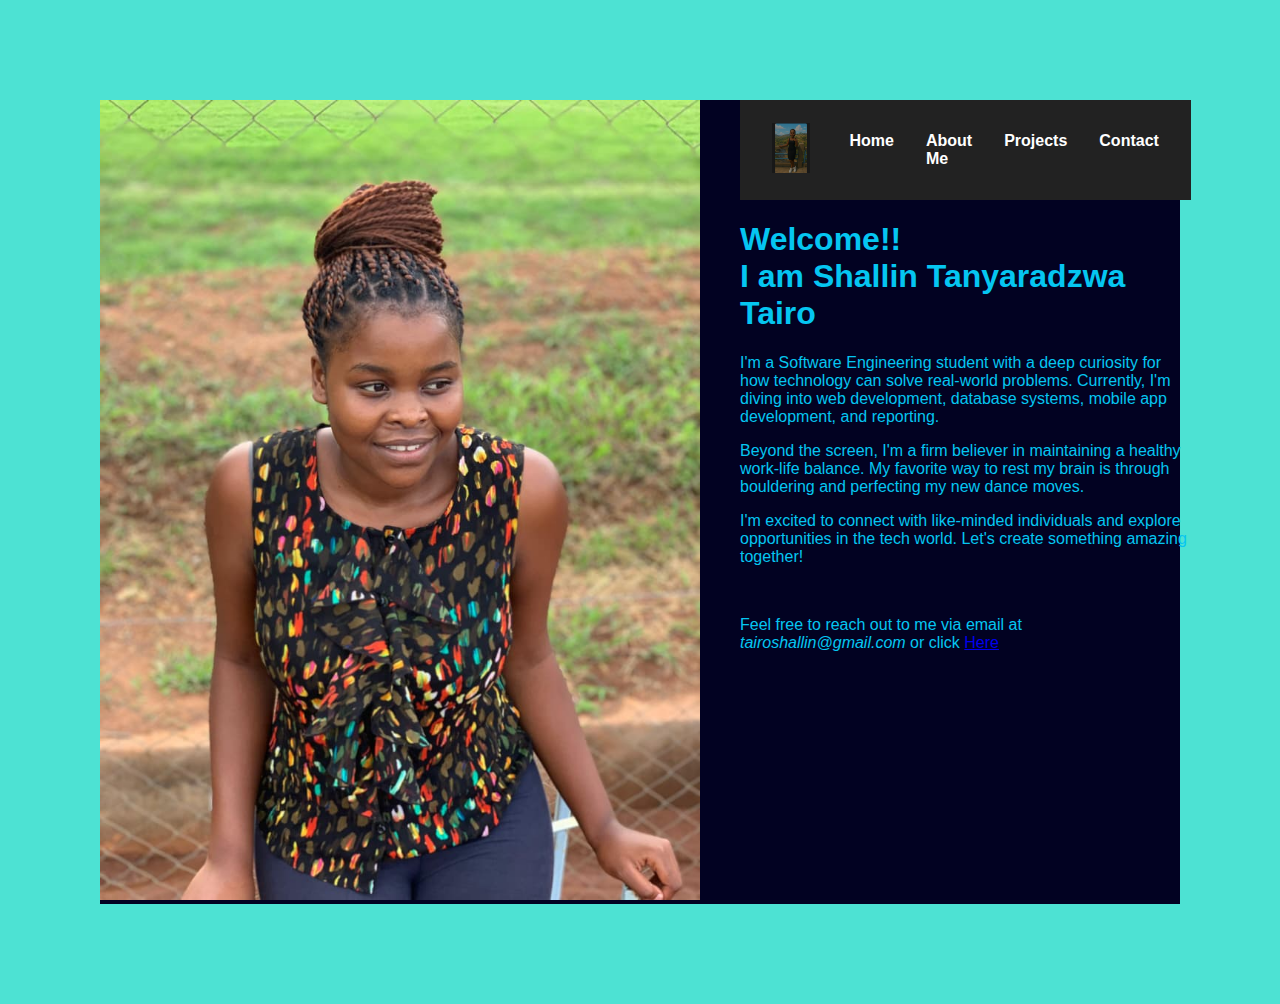
<file: index.html>
<!DOCTYPE html>
<html lang="en">
<head>
    <meta charset="UTF-8">
    <meta name="viewport" content="width=device-width, initial-scale=1.0">
    <title>Shallin</title>
    <link rel="stylesheet" href="style.css">
    
</head>
<body>
    <div class="container">
        <div class="container-picture">
            <img src="3.jpg" alt="Badge">
        </div>

        <div class="container-content">
          <nav class="navbar">
             <div class="logo">
               <img src="logo.jpg" alt="Shallin Logo">
             </div>
             <ul class="nav-links">
              <li><a href="home.html">Home</a></li>
              <li><a href="index.html">About Me</a></li>
              <li><a href="Projects.html">Projects</a></li>
              <li><a href="Contact.html">Contact</a></li>
             </ul>
          </nav>

        
            <h1>Welcome!! <br>I am Shallin Tanyaradzwa Tairo</h1>
            <p>I'm a Software Engineering student with a deep curiosity for how technology can solve real-world problems. Currently, I'm diving into web development, database systems, mobile app development, and reporting.</p>
            <p>Beyond the screen, I'm a firm believer in maintaining a healthy work-life balance. My favorite way to rest my brain is through bouldering and perfecting my new dance moves.</p>
            <p>I'm excited to connect with like-minded individuals and explore opportunities in the tech world. Let's create something amazing together!</p>
            <br>
            <p>Feel free to reach out to me via email at <i>tairoshallin@gmail.com</i> or click <a href="Contact.html">Here</a></p>
        </div>
    </div>    
</body>
</html>
</file>
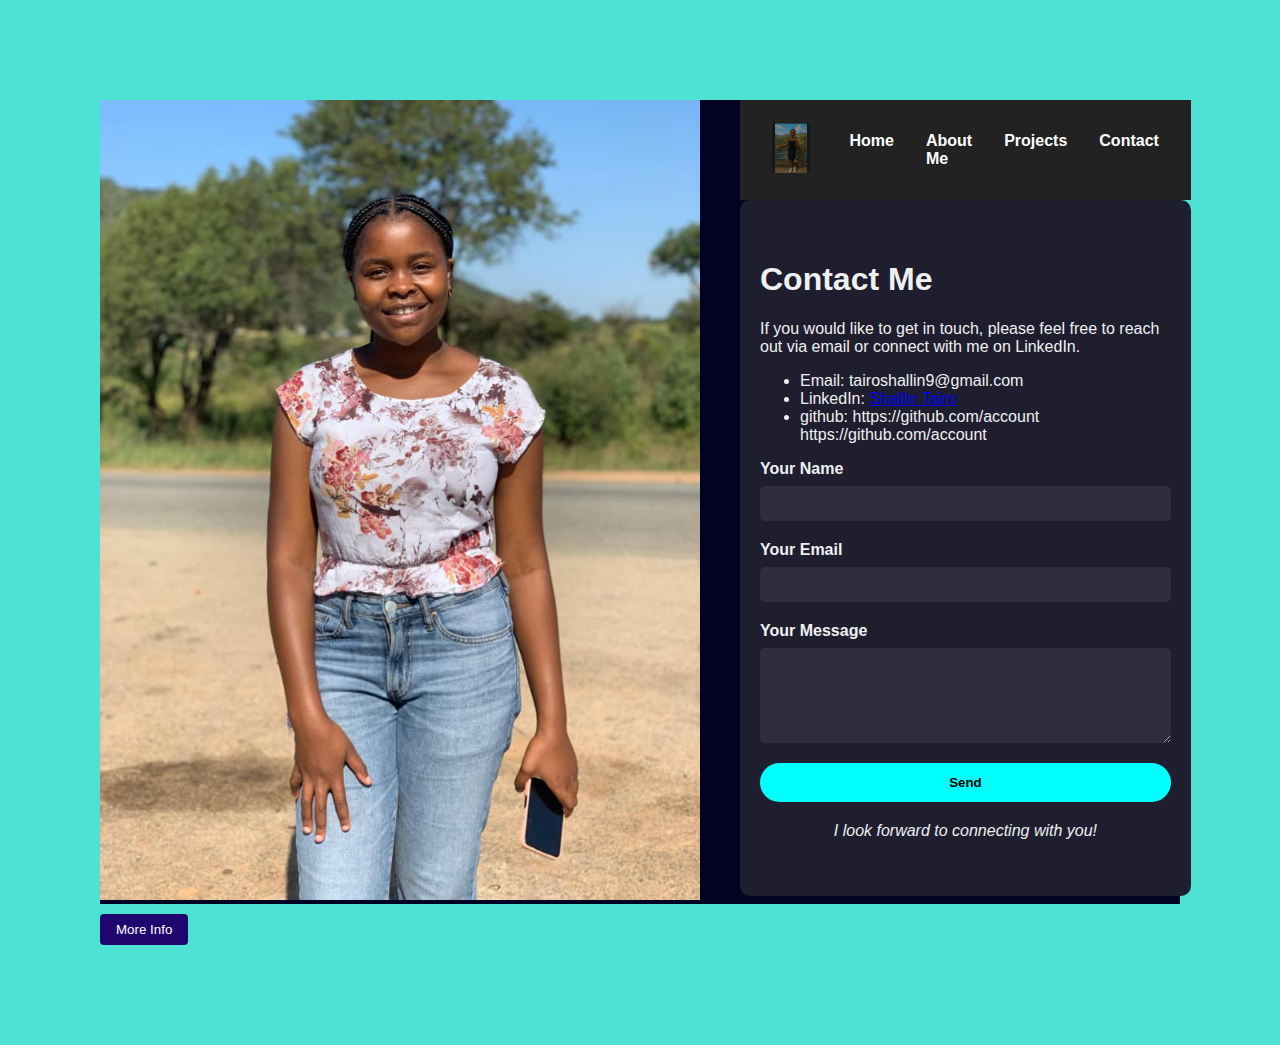
<file: Contact.html>
<!DOCTYPE html>
<html lang="en">
<head>
    <meta charset="UTF-8">
    <meta name="viewport" content="width=device-width, initial-scale=1.0">
    <title>Shallin</title>
    <link rel="stylesheet" href="style.css">
</head>
<body>
    <div class="container">
        <div class="container-picture">
            <img src="1.jpg" alt="Badge">
        </div>
        <div class="container-content">
    
          <nav class="navbar">
             <div class="logo">
               <img src="logo.jpg" alt="Shallin Logo">
             </div>
             <ul class="nav-links">
              <li><a href="home.html">Home</a></li>
              <li><a href="index.html">About Me</a></li>
              <li><a href="Projects.html">Projects</a></li>
              <li><a href="Contact.html">Contact</a></li>
             </ul>
          </nav>
        <section class="contact-section">
            <h1>Contact Me</h1>
            <p>If you would like to get in touch, please feel free to reach out via email or connect with me on LinkedIn.</p>
            <ul>
                <li>Email: tairoshallin9@gmail.com</li>
                <li>LinkedIn: <a href="https://www.linkedin.com/in/shallin-tairo-123456789/" target="_blank">Shallin Tairo</a></li>
                <li>github: https://github.com/account</li>https://github.com/account
            </ul>

                 <form class="contact-form">
    <div class="form-group">
      <label for="name">Your Name</label>
      <input type="text" id="name" name="name" required>
    </div>

    <div class="form-group">
      <label for="email">Your Email</label>
      <input type="email" id="email" name="email" required>
    </div>

    <div class="form-group">
      <label for="message">Your Message</label>
      <textarea id="message" name="message" rows="5" required></textarea>
    </div>

    <button type="submit" class="send-btn">Send</button>
  </form>

  <p class="contact-footer">I look forward to connecting with you!</p>
</section>
            
           
        </div>   
    </div>     
     <button class="toggle-btn">More Info</button>
         <div id="extra-info" style="display: none;">
             <p>I’m currently open to freelance opportunities and collaborations on community-driven tech projects.</p>
         </div>

      <script src="script.js"></script>
    
</body>

</html>
</file>
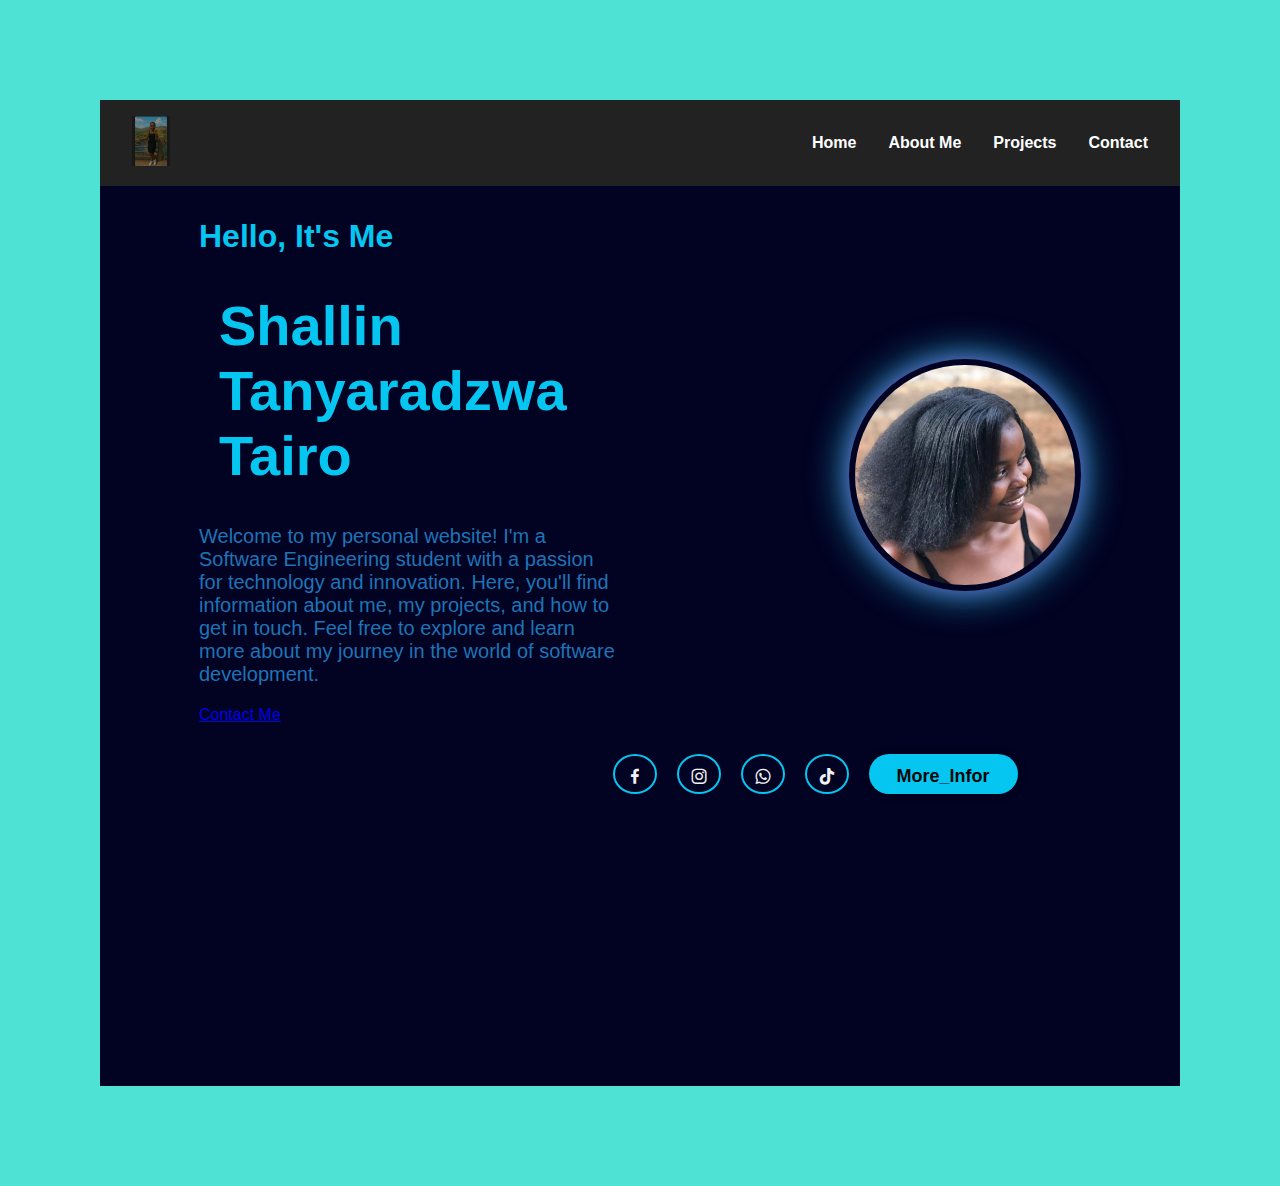
<file: home.html>
<!DOCTYPE html>
<html lang="en">
<head>
    <meta charset="UTF-8">
    <meta name="viewport" content="width=device-width, initial-scale=1.0">
    <title>Shallin</title>
     <link rel="stylesheet" href="style.css">
     <link href='https://unpkg.com/boxicons@2.1.4/css/boxicons.min.css' rel='stylesheet'>
</head>
<body>

<nav class="navbar">
             <div class="logo">
               <img src="logo.jpg" alt="Shallin Logo">
             </div>
             <ul class="nav-links">
              <li><a href="home.html">Home</a></li>
              <li><a href="index.html">About Me</a></li>
              <li><a href="Projects.html">Projects</a></li>
              <li><a href="Contact.html">Contact</a></li>
             </ul>
</nav>

<div class="home">
    <div class = "home-top">
    <div class = "home-content">
        <h3>Hello, It's Me</h3>
        <h1>Shallin Tanyaradzwa Tairo</h1>
        <p>Welcome to my personal website! I'm a Software Engineering student with a passion for technology and innovation. Here, you'll find information about me, my projects, and how to get in touch. Feel free to explore and learn more about my journey in the world of software development.</p>
        <a href="Contact.html" class="btn">Contact Me</a>
    </div>    

        <div class="profile-container">
            <img src="4.jpg" alt="Shallin Tanyaradzwa Tairo" class="glow-profile">
         </div>
    </div>

        <div class="home-sci">
            <a href="#" class="icon-ring"><i class='bx bxl-facebook'></i></a>
            <a href="#" class="icon-ring"><i class='bx bxl-instagram'></i></a>
            <a href="#" class="icon-ring"><i class='bx bxl-whatsapp'></i></a>
            <a href="#" class="icon-ring"><i class='bx bxl-tiktok'></i></a>    
            <a href="index.html" class="btn-box">More_Infor</a>
        </div>
        

</div>
   
</body>
</html>
</file>
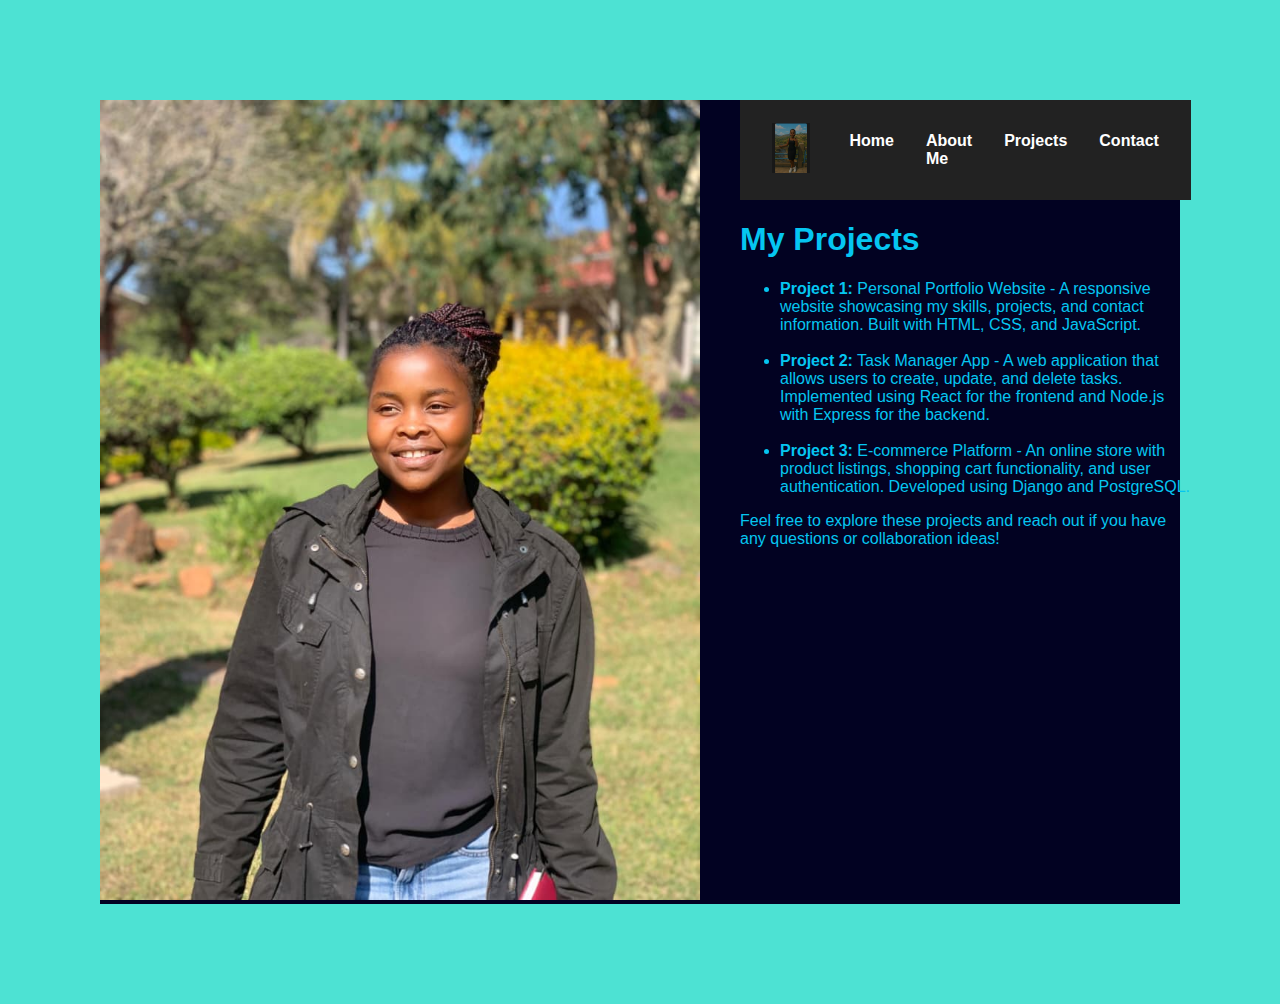
<file: Projects.html>
<!DOCTYPE html>
<html lang="en">
<head>
    <meta charset="UTF-8">
    <meta name="viewport" content="width=device-width, initial-scale=1.0">
    <title>Shallin</title>
    <link rel="stylesheet" href="style.css">
</head>
<body>
     <div class="container">
        <div class="container-picture">
            <img src="2.jpg" alt="Badge">
        </div>
        <div class="container-content">
        <nav class="navbar">
             <div class="logo">
               <img src="logo.jpg" alt="Shallin Logo">
             </div>
             <ul class="nav-links">
              <li><a href="home.html">Home</a></li>
              <li><a href="index.html">About Me</a></li>
              <li><a href="Projects.html">Projects</a></li>
              <li><a href="Contact.html">Contact</a></li>
             </ul>
          </nav>
    
            <h1>My Projects</h1>
            <ul>
                <li><strong>Project 1:</strong> Personal Portfolio Website - A responsive website showcasing my skills, projects, and contact information. Built with HTML, CSS, and JavaScript.</li>
                <br>
                <li><strong>Project 2:</strong> Task Manager App - A web application that allows users to create, update, and delete tasks. Implemented using React for the frontend and Node.js with Express for the backend.</li>
                <br>
                <li><strong>Project 3:</strong> E-commerce Platform - An online store with product listings, shopping cart functionality, and user authentication. Developed using Django and PostgreSQL.</li>
            </ul>
            <p>Feel free to explore these projects and reach out if you have any questions or collaboration ideas!</p>
        </div>
     </div>    
</body>
</html>
</file>
<file: style.css>
body{
  margin:100px;
  padding:0;
  font-family: Verdana, Geneva, Tahoma, sans-serif;
  font-weight: 500;
  background-color: #4de2d3;
  /*color: rgb(7, 2, 53);*/
}
.container {
  display: flex;
  gap: 40px;
  padding: 0px;
   background-color: rgb(2, 2, 34);
   color:#05c6f1;
}
.navbar {
  display: flex;
  justify-content: space-between;
  align-items: center;
  padding: 1rem 2rem;
  background-color: #222;
  color: #fff;
}

.logo img {
  height: 50px;
  width: auto;
}

.nav-links {
  display: flex;
  list-style: none;
  gap: 2rem;
}

.nav-links a {
  color: #fff;
  text-decoration: none;
  font-weight: bold;
  transition: color 0.3s ease;
}

.nav-links a:hover {
  color: #d40075;
}
img{
  max-width: 600px;
  height:auto;
  aspect-ratio: 3/4;

}

.container-picture {
  height: auto;
  border-radius: 10px;
  object-fit: cover;
}
.glow-profile {
  width: 220px;
  height: 220px;
  border-radius: 50%;
  object-fit: cover;
  border: 6px solid transparent;
  background-image: linear-gradient(135deg, #6a11cb, #f217bf);
  background-origin: border-box;
  background-clip: content-box, border-box;
  box-shadow: 0 0 20px rgba(145, 74, 222, 0.6), 0 0 40px rgba(45, 214, 244, 0.971);
}

.container-content {
  margin-top: 0;
  gap: 20px;
  max-width: 600px;
}
.a {
  text-decoration: none;
  color: #333;
  font-weight: bold;
}
.contact-section {
  max-width: 600px;
  margin: 0 auto;
  padding: 40px 20px;
  background-color: #1e1e2f;
  color: #f0f0f0;
  border-radius: 10px;
}

.contact-form {
  display: flex;
  flex-direction: column;
  gap: 20px;
}

.form-group {
  display: flex;
  flex-direction: column;
}

label {
  margin-bottom: 8px;
  font-weight: bold;
}

input, textarea {
  padding: 10px;
  border: none;
  border-radius: 5px;
  background-color: #2e2e3f;
  color: #fff;
}

.send-btn {
  background-color: #00ffff;
  color: #000;
  padding: 12px;
  border: none;
  border-radius: 30px;
  font-weight: bold;
  cursor: pointer;
  transition: transform 0.3s ease;
}

.send-btn:hover {
  transform: scale(1.05);
}

.contact-footer {
  margin-top: 20px;
  text-align: center;
  font-style: italic;
}

.home{
  background-color: rgb(2, 2, 34);
  color:#05c6f1;
  position:relative;
  width:100%;
  justify-content: centre;
  height: 100vh;
  flex-direction: column;
  display: flex;
  align-items: center;
}
.home-top{
  display: flex;
  align-items: center;
  justify-content: space-between;
  gap: 50px;
  padding:0 50px;
}
.home-content{
  max-width: 600px;
  flex: 1;
  text-align: left;
}
.home-content h3{
  font-size: 32px;
  font-weight: 700;
}
.home-content h1{
  font-size: 56px;
  font-weight: 700;
  margin-left: 20px;
}
.home-content p{
  font-size: 20px;
  color: #1e74b6;
  margin: 10px 0 20px;
}
.home-sci{
  display : flex;
  gap: 20px;
  width: 40px;
  height: 40px;
 font-size: 20px;
  color: #eff1f2;
  margin: 30px 15px 30px 0;
}
.icon-ring{
  color: #eff1f2;
  border: 2px solid #05c6f1;
  border-radius: 50%;
  padding: 10px;
}
.home-sci a:hover{
  background: #67dad8;
  color: #080808;
  box-shadow: #07e4eb 0px 0px 20px;
}
.btn-box{
  display: inline-block;
  padding: 12px 28px;
  background:#05c6f1 ;
  border-radius: 40px;
  font-size: 18px;
  color: #080808;
  text-decoration: none;
  font-weight: bold;
  border: none;
  text-align: center;
  box-shadow: 0 0 10px rgba(0, 0, 0, 0.3);
}
.btn-box:hover{
  box-shadow: #4de2d3 0px 0px 5px,
 #4de2d3 0px 0px 25px, #4de2d3 0px 0px 50px,
 #4de2d3 0px 0px 100px, #4de2d3 0px 0px 200px;
}
.profile-container {
  flex: 1;
  justify-content: flex-end;
  margin-top: 40px;
  display: flex;
}

.profile-pic {
  width: 220px;
  height: 220px;
  border-radius: 50%;
  object-fit: cover;
  border: 6px solid transparent;
  background-image: linear-gradient(to right, #27c4c9, #2575fc);
  background-origin: border-box;
  background-clip: content-box, border-box;
  box-shadow: 0 8px 16px rgba(0, 0, 0, 0.3);
}
.toggle-btn {
  background-color: #1f056e;
  color: white;
  padding: 8px 16px;
  border: none;
  cursor: pointer;
  margin-top: 10px;
  border-radius: 4px;
}

.toggle-btn:hover {
  background-color: #0a8dde;
}
@media (max-width: 600px) {
  .container {
    flex-direction: column;
    padding: 1rem;
  }
}
@media (max-width: 600px) {
  .navbar {
    flex-direction: column;
    align-items: flex-start;
  }

  .nav-links {
    flex-direction: column;
    gap: 1rem;
    margin-top: 1rem;
  }
}
</file>
